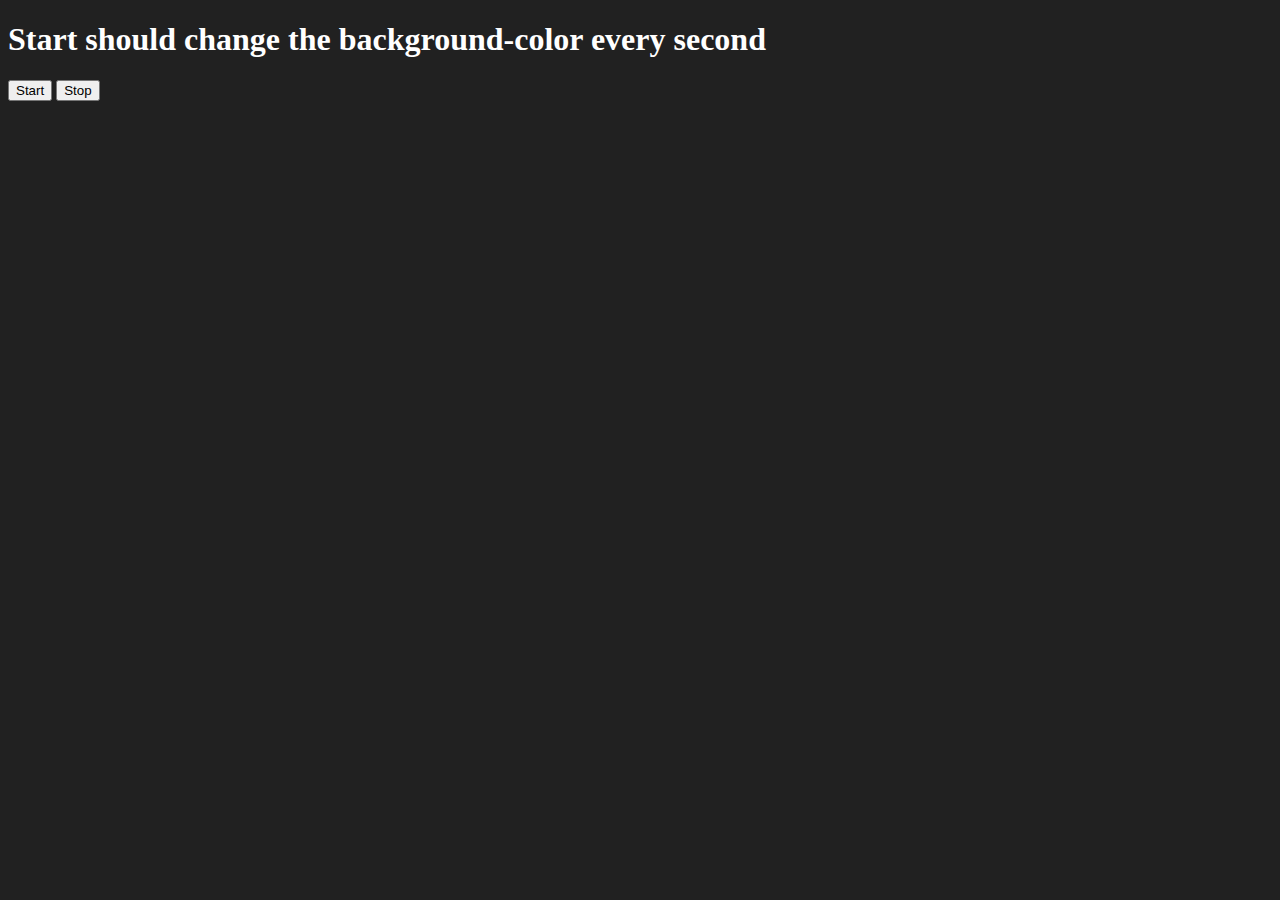
<file: 07_projects/01projectUnlimitedColor/index.html>
<!DOCTYPE html>
<html lang="en">
<head>
    <title>Number Guessing Game</title>
    <meta charset="UTF-8">
    <meta http-equiv="X-UA-Compatible" content="IE=edge">
    <meta name="viewport" content="width=device-width, initial-scale=1.0">
</head>
<body style="background-color: #212121; color: #fff">
    <h1>Start should change the background-color every second</h1>

    <button id="start">Start</button>
    <button id="stop">Stop</button>

    <script src="script.js"></script>
    
</body>
</file>
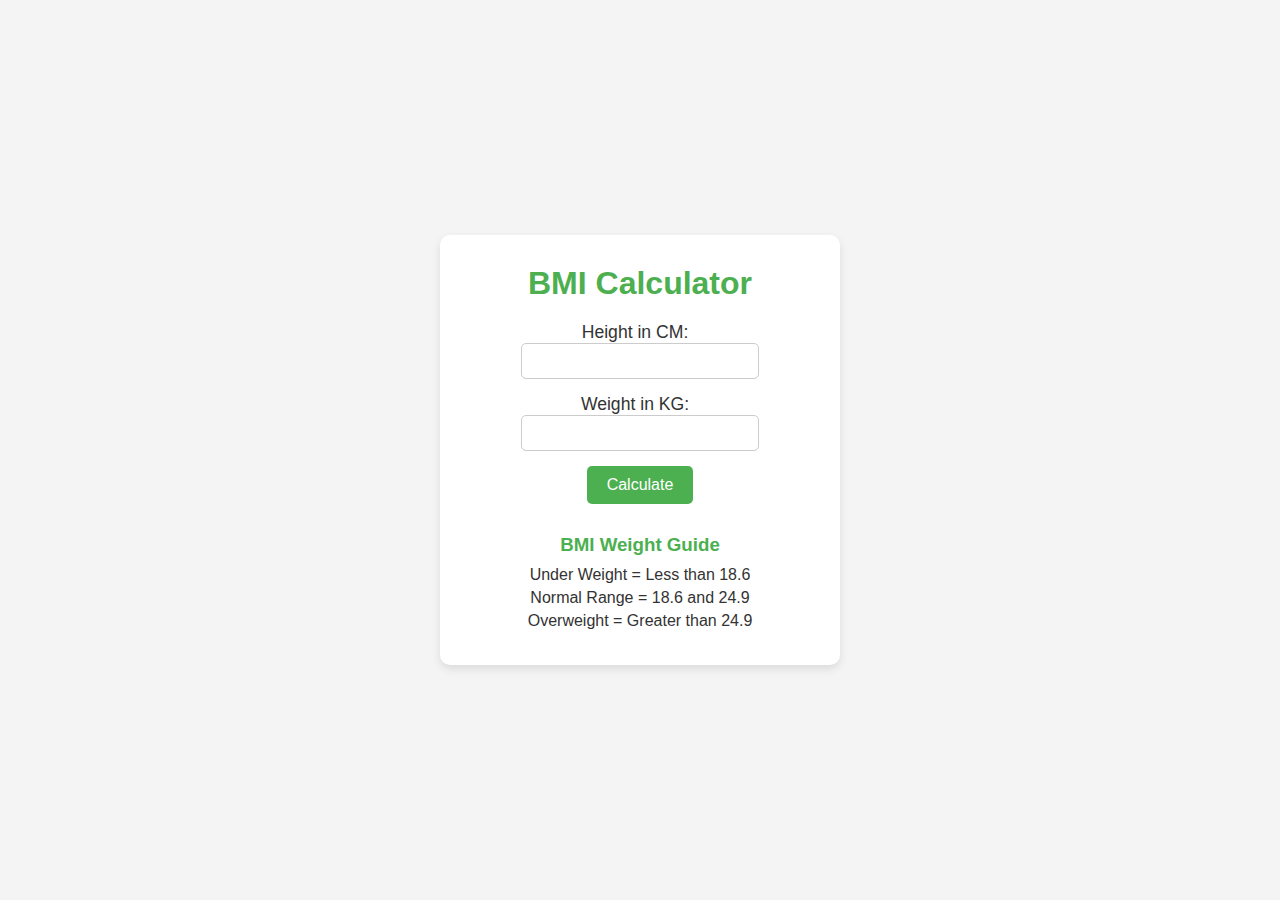
<file: 07_projects/03project-BMICalculator/index.html>
<!DOCTYPE html>
<html lang="en">
  <head>
    <meta charset="UTF-8" />
    <meta name="viewport" content="width=device-width, initial-scale=1.0" />
    <meta http-equiv="X-UA-Compatible" content="ie=edge" />
    <link rel="stylesheet" href="style.css" />
    <title>BMI Calculator</title>
  </head>
  <body>
    <div class="container">
      <h1>BMI Calculator</h1>
      <form>
        <p><label>Height in CM: </label><input type="text" id="height" /></p>
        <p><label>Weight in KG: </label><input type="text" id="weight" /></p>
        <button>Calculate</button>
        <div id="results"></div>
        <div id="weight-guide">
          <h3>BMI Weight Guide</h3>
          <p>Under Weight = Less than 18.6</p>
          <p>Normal Range = 18.6 and 24.9</p>
          <p>Overweight = Greater than 24.9</p>
        </div>
      </form>
    </div>
  </body>
  <script src="script.js"></script>
</html>
</file>
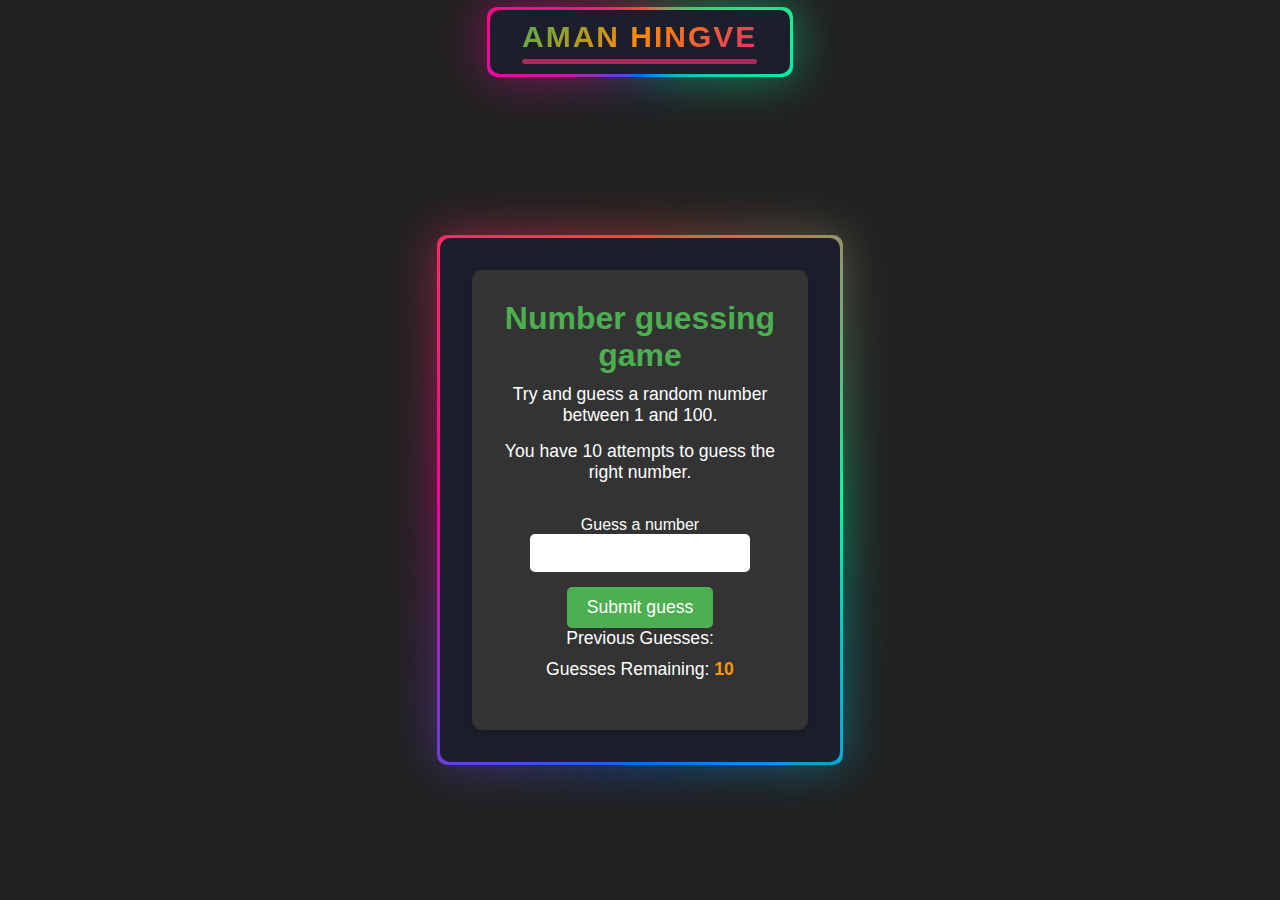
<file: 07_projects/04project-GuessTheNumber/index.html>
<!DOCTYPE html>
<html lang="en">
<head>
    <meta charset="UTF-8">
    <meta name="viewport" content="width=device-width, initial-scale=1.0">
    <meta http-equiv="X-UA-Compatible" content="ie=edge">
    <title>Number Guessing Game</title>
    <link rel="stylesheet" href="style.css">
</head>
<body style="background-color:#212121; color:#fff;">
    <!-- <div class="logo">
        <span class="initials">AH</span>
        <span class="name">Aman Hingve</span>
      </div> -->
    <div class="top">
        <div class="inner" class="top">  
            <div class="logo-container">
                <h1 class="logo">Aman Hingve</h1> 
            </div>
        </div>
    </div>
<div class="boder-color">
    <div id="wrapper">
      <h1>Number guessing game</h1>
    <p>Try and guess a random number between 1 and 100.</p>
    <p>You have 10 attempts to guess the right number.</p>
    </br>
        <form class="form">
            <label2 for="guessField" id="guess">Guess a number</label>
            <input type="text" id="guessField" class="guessField">
            <input type="submit" id="subt" value="Submit guess" class="guessSubmit">
        </form>

        <div class="resultParas">
            <p >Previous Guesses: <span class="guesses"></span></p>
            <p >Guesses Remaining: <span class="lastResult">10</span></p>
            <p class="lowOrHi"></p>
        </div>
    </div>
</div>
    <script src="script.js"></script>
</body>
</html>
</file>
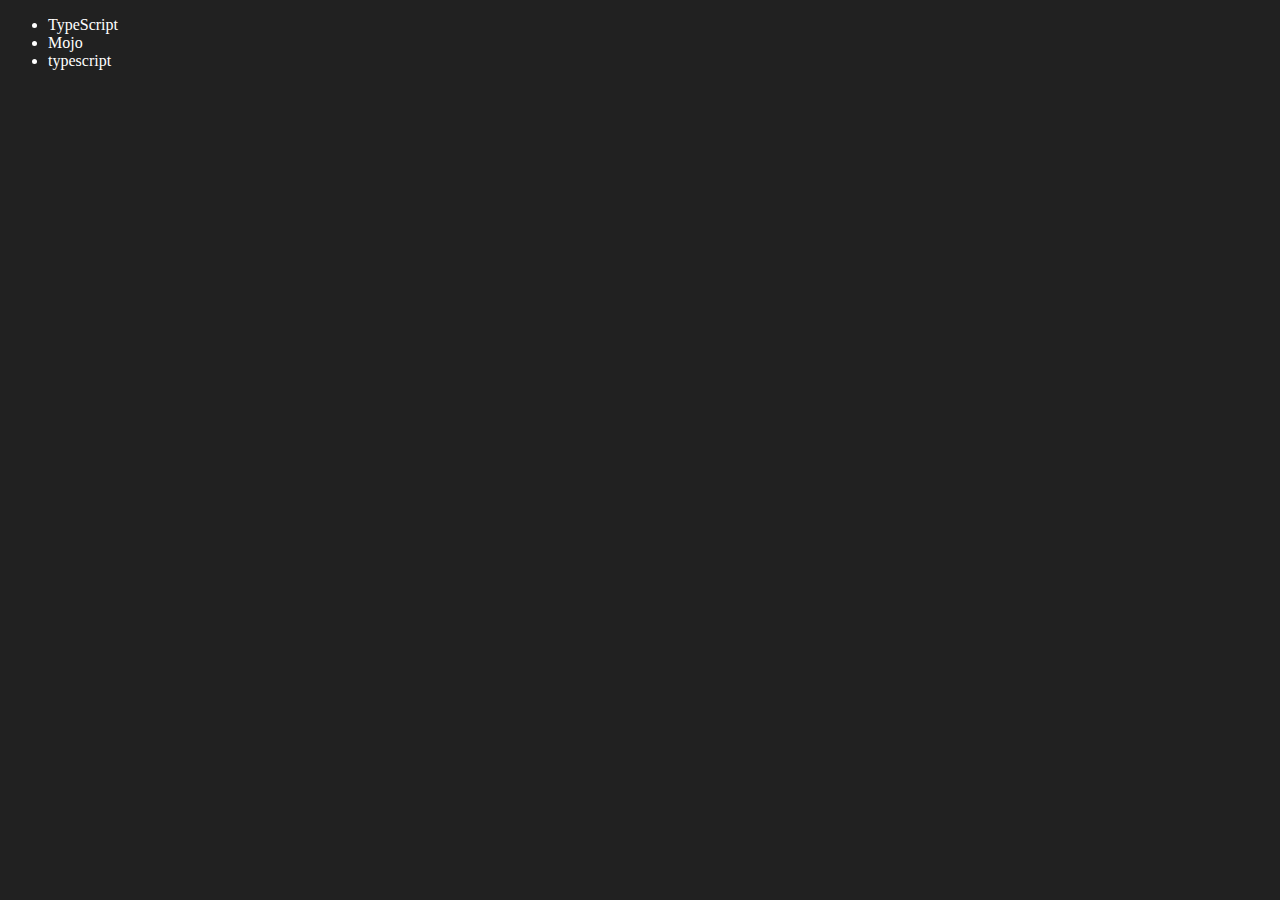
<file: 06_dom/four.html>
<!DOCTYPE html>
<html lang="en">
<head>
    <meta charset="UTF-8">
    <meta http-equiv="X-UA-Compatible" content="IE=edge">
    <meta name="viewport" content="width=device-width, initial-scale=1.0">
    <title>Chai aur code | DOM</title>
</head>
<body style="background-color: #212121; color: #fff;">
    <ul class="language">
        <li>Javascript</li>
    </ul>
</body>
<script>
    function addLanguage(langName){
        const li = document.createElement('li');
        li.innerHTML = `${langName}`
        document.querySelector('.language').appendChild(li)
    }
    addLanguage("python")
    addLanguage("typescript")

    function addOptiLanguage(langName){
        const li = document.createElement('li');
        li.appendChild(document.createTextNode(langName))
        document.querySelector('.language').appendChild(li)
    }
    addOptiLanguage('golang')

    //Edit
    const secondLang = document.querySelector("li:nth-child(2)")
    console.log(secondLang);
    //secondLang.innerHTML = "Mojo"
    const newli = document.createElement('li')
    newli.textContent = "Mojo"
    secondLang.replaceWith(newli)

    //edit
    const firstLang = document.querySelector("li:first-child")
    firstLang.outerHTML = '<li>TypeScript</li>'

    //remove
    const lastLang = document.querySelector('li:last-child')
    lastLang.remove()


</script>
</html>
</file>
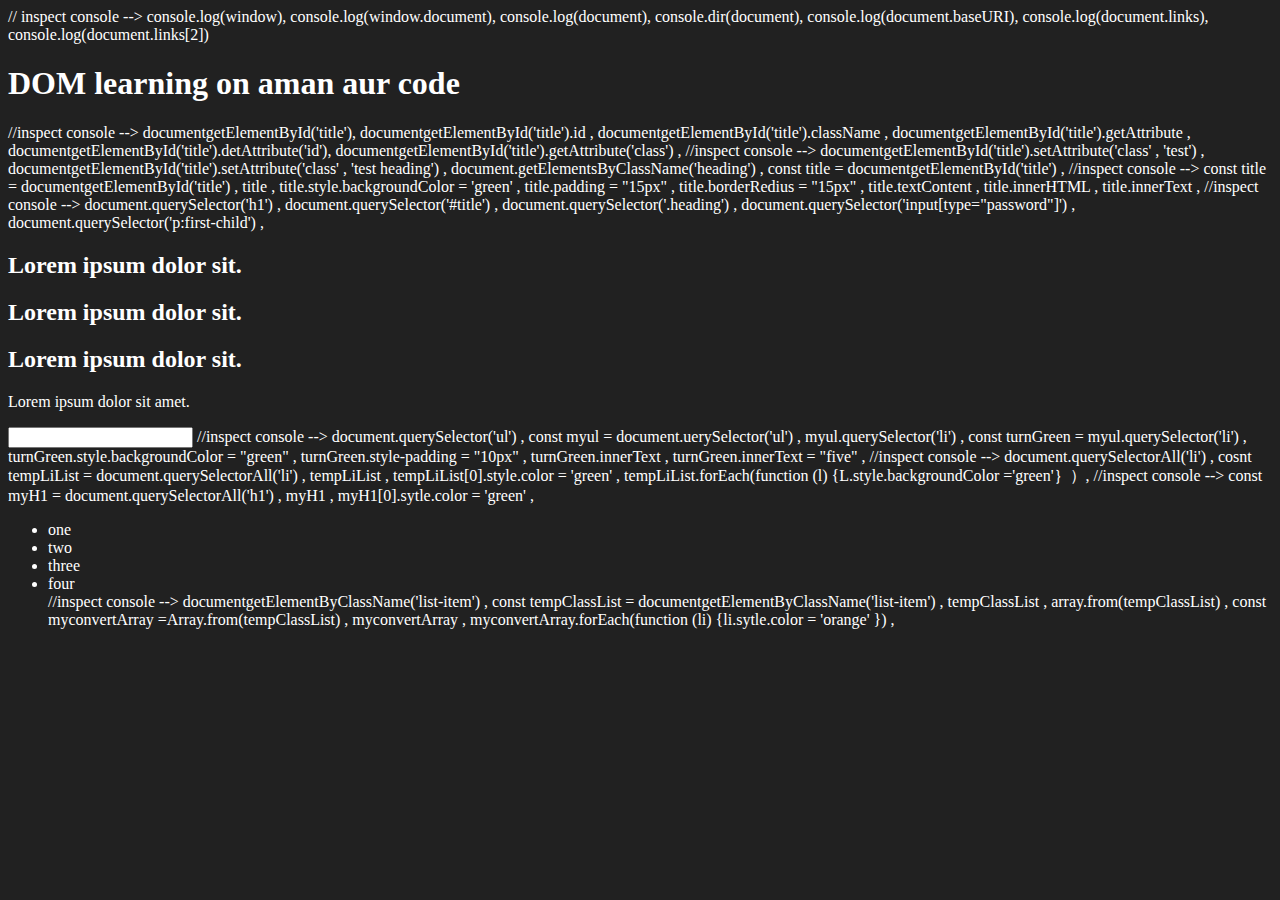
<file: 06_dom/one.html>
<!DOCTYPE html> // inspect console --> console.log(window), console.log(window.document), console.log(document), console.dir(document), console.log(document.baseURI), console.log(document.links), console.log(document.links[2])
<html lang="en">
<head>
    <meta charset="UTF-8">
    
    <title>DOM learning</title>
    <style>
        .bg-black{
            background-color: #212121;
            color: #fff;
        }
    </style>
</head>
<body class="bg-black">
    <div >
        <h1  id="title" class="heading">DOM learning on aman aur code <span style="display: none;">test text</span></h1>
//inspect console --> documentgetElementById('title'), documentgetElementById('title').id , documentgetElementById('title').className , documentgetElementById('title').getAttribute , documentgetElementById('title').detAttribute('id'), documentgetElementById('title').getAttribute('class') ,
//inspect console --> documentgetElementById('title').setAttribute('class' , 'test') , documentgetElementById('title').setAttribute('class' , 'test heading') , document.getElementsByClassName('heading') , const title = documentgetElementById('title') ,
//inspect console --> const title = documentgetElementById('title') , title , title.style.backgroundColor = 'green' , title.padding = "15px" , title.borderRedius = "15px" , title.textContent , title.innerHTML , title.innerText , 
//inspect console --> document.querySelector('h1') , document.querySelector('#title') , document.querySelector('.heading') , document.querySelector('input[type="password"]') , document.querySelector('p:first-child') ,
        
        <h2>Lorem ipsum dolor sit.</h2>
        <h2>Lorem ipsum dolor sit.</h2>
        <h2>Lorem ipsum dolor sit.</h2>
        <p>Lorem ipsum dolor sit amet.</p>
        <input type="password" name="" id="">
//inspect console --> document.querySelector('ul') , const myul = document.uerySelector('ul') , myul.querySelector('li') , const turnGreen = myul.querySelector('li') , turnGreen.style.backgroundColor = "green" , turnGreen.style-padding = "10px" , turnGreen.innerText , turnGreen.innerText = "five" ,
//inspect console --> document.querySelectorAll('li') , cosnt tempLiList = document.querySelectorAll('li') , tempLiList , tempLiList[0].style.color = 'green' , tempLiList.forEach(function (l) {L.style.backgroundColor ='green'｝）,
//inspect console --> const myH1 = document.querySelectorAll('h1') , myH1 , myH1[0].sytle.color = 'green' , 
        
        <ul>
            <li class="list-item">one</li>
            <li class="list-item">two</li>
            <li class="list-item">three</li>
            <li class="list-item">four</li>
//inspect console --> documentgetElementByClassName('list-item') , const tempClassList = documentgetElementByClassName('list-item') , tempClassList , array.from(tempClassList) , const myconvertArray =Array.from(tempClassList) , myconvertArray , myconvertArray.forEach(function (li) {li.sytle.color = 'orange' }) ,  
        </ul>
    </div>
</body>
</html>
</file>
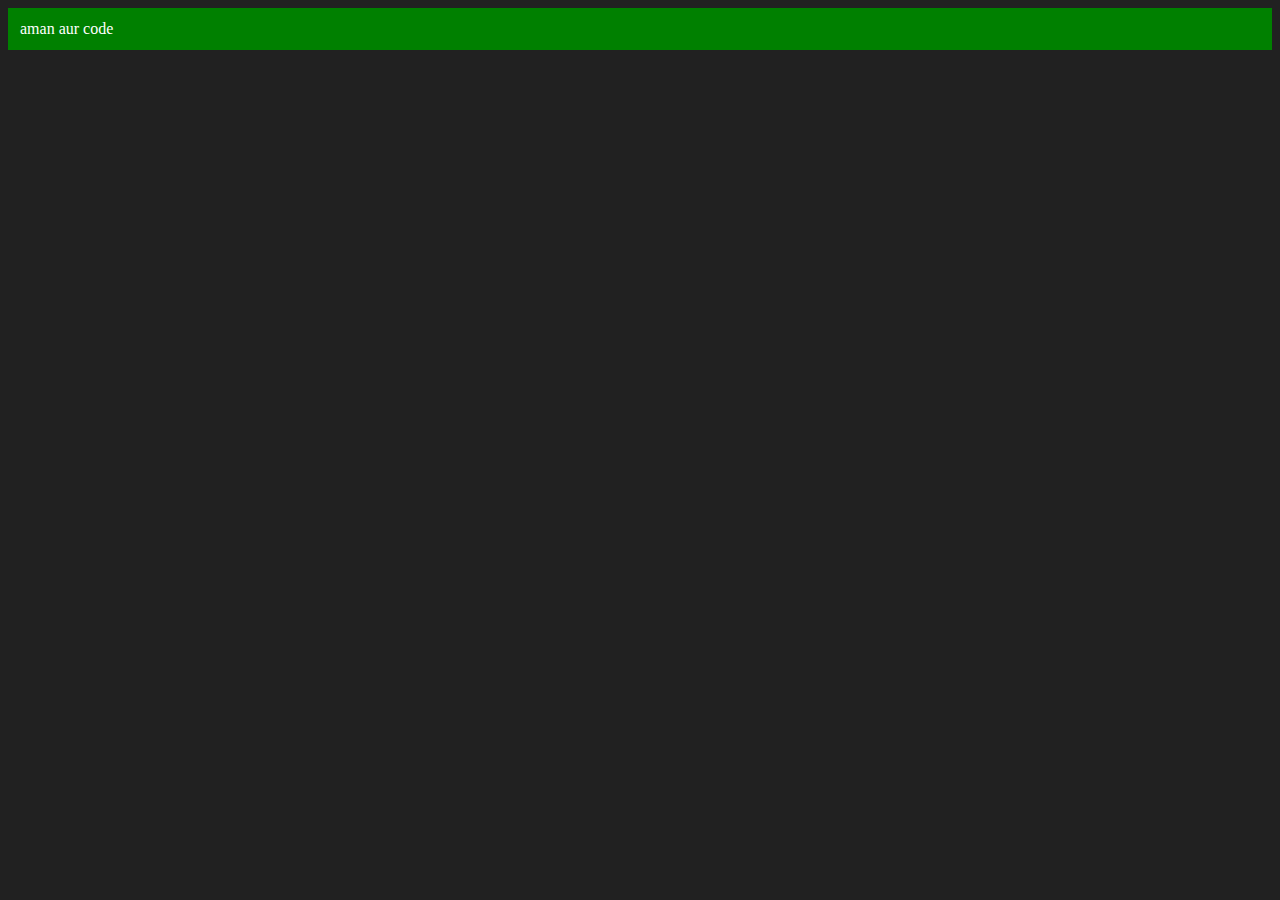
<file: 06_dom/three.html>
<!DOCTYPE html>
<html lang="en">
<head>
    <meta charset="UTF-8">
    <meta http-equiv="X-UA-Compatible" content="IE=edge">
    <meta name="viewport" content="width=device-width, initial-scale=1.0">
    <title>aman aur code </title>
</head>
<body style="background-color: #212121; color: #fff;">
    
</body>
<script>
    const div = document.createElement('div')
    console.log(div);
    div.className = "main"
    div.id = Math.round(Math.random() * 10 + 1)
    div.setAttribute("title", "generated title")
    div.style.backgroundColor = "green"
    div.style.padding = "12px"
    // div.innerText = "aman aur code"
    const addText = document.createTextNode("aman aur code")
    div.appendChild(addText)

    document.body.appendChild(div)
</script>
</html>
</file>
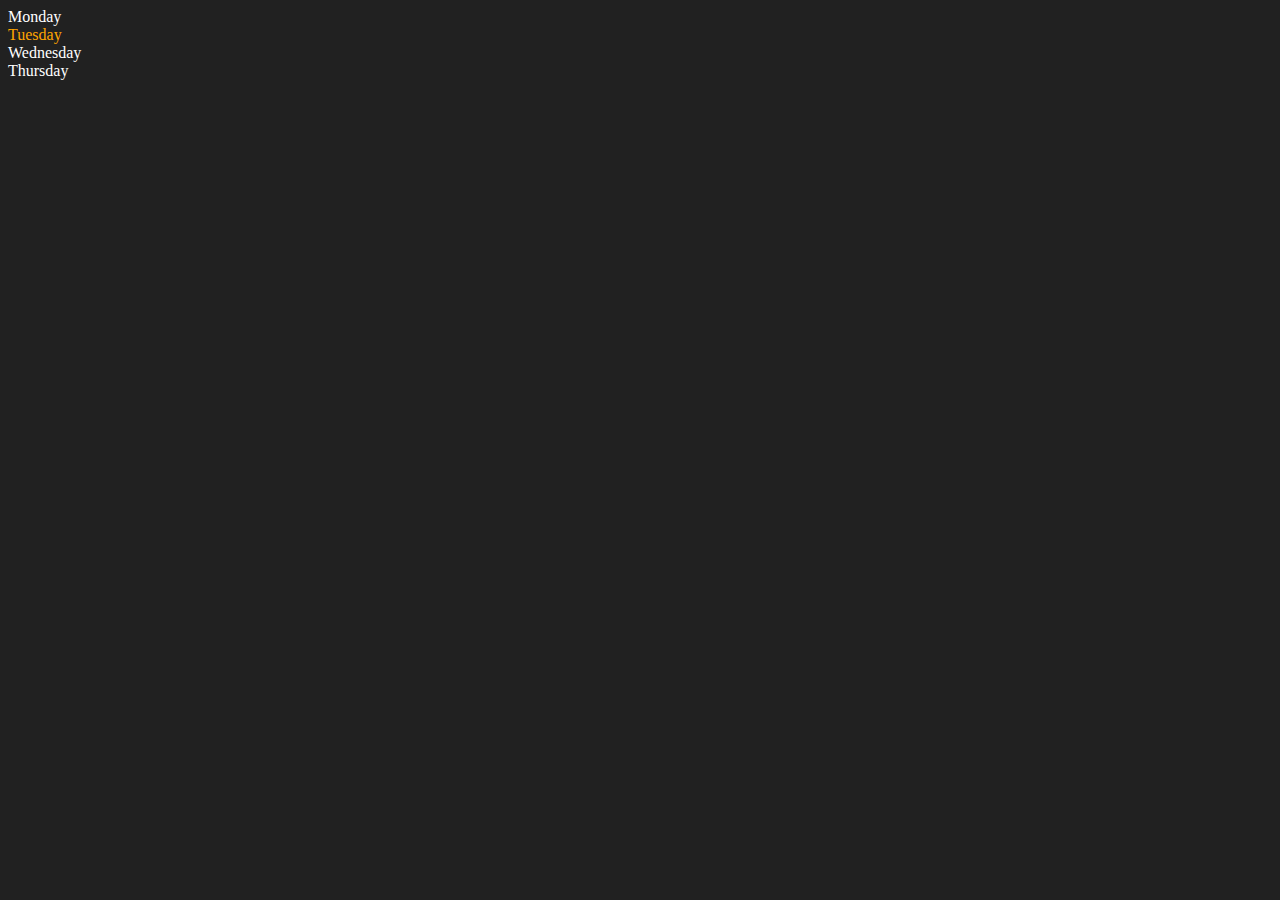
<file: 06_dom/two.html>
<!DOCTYPE html>
<html lang="en">
<head>
    <meta charset="UTF-8">
    <meta http-equiv="X-UA-Compatible" content="IE=edge">
    <meta name="viewport" content="width=device-width, initial-scale=1.0">
    <title>DOM | aman aur code</title>
</head>
<body style="background-color: #212121; color: #fff;">
    <div class="parent">
        <!-- this is a comment -->
        <div class="day">Monday</div>
        <div class="day">Tuesday</div>
        <div class="day">Wednesday</div>
        <div class="day">Thursday</div>
    </div>
</body>
<script>
    const parent = document.querySelector('.parent')
    // console.log(parent);
    // console.log(parent.children);
    // console.log(parent.children[1].innerHTML);

    // for (let i = 0; i < parent.children.length; i++) {
    //      console.log(parent.children[i].innerHTML);
        
    // }
    parent.children[1].style.color = "orange"
    // console.log(parent.firstElementChild);
    // console.log(parent.lastElementChild);

    const dayOne = document.querySelector('.day')
    // console.log(dayOne);
    // console.log(dayOne.parentElement);
    // console.log(dayOne.nextElementSibling);

    console.log("NODES: ", parent.childNodes);
</script>
</html>
</file>
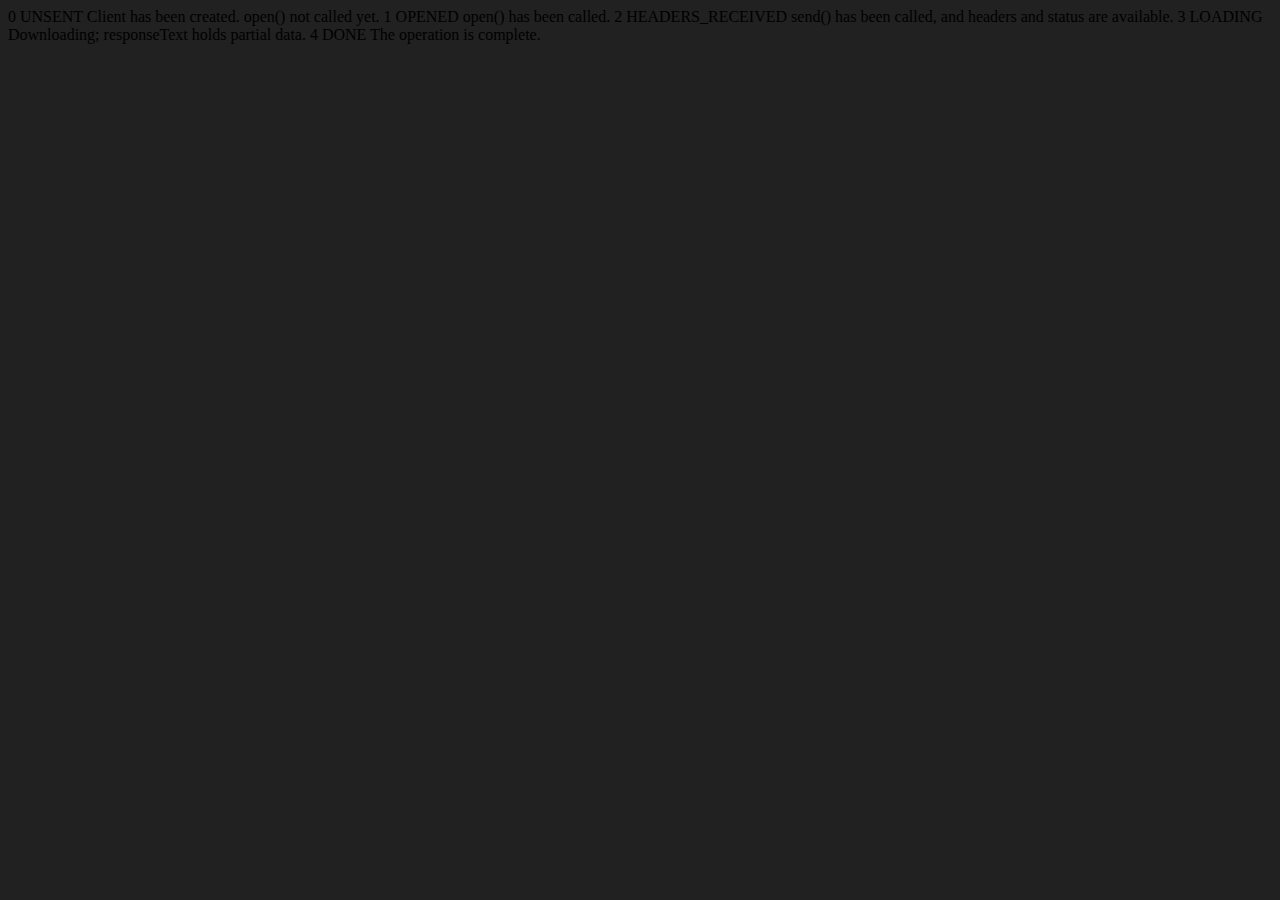
<file: 09_advance_one/ApiRequest.html>
<!-- https://developer.mozilla.org/en-US/docs/Web/AP1/XMLHttpRequest/readyState -->

<!DOCTYPE html>
<html>
    <head>
        <meta charset="utf-8">
        <meta name="viewport" content="width=device-width, initial-scale=1.0">
        <title>Api Request</title>
    </head>
    <body style="background-color: #212121;">
    0    UNSENT	Client has been created. open() not called yet.
    1	OPENED	open() has been called.
    2	HEADERS_RECEIVED	send() has been called, and headers and status are available.
    3	LOADING	Downloading; responseText holds partial data.
    4	DONE	The operation is complete.

    </body>
    <script>
        const requestUrl = 'https://api.github.com/users/Amanhingve'
        const xhr = new XMLHttpRequest();
        xhr.open('GET', requestUrl)
        xhr.onreadystatechange = function(){
          console.log(xhr.readyState);
          if (xhr.readyState === 4) {
             const data = JSON.parse(this.responseText)
                console.log(typeof data);
               console.log(data.followers);
            }
        }
        xhr.send();
    </script>
</html>
</file>
<file: 07_projects/03project-BMICalculator/style.css>
/* Basic reset to remove default margins and padding */
* {
  margin: 0;
  padding: 0;
  box-sizing: border-box;
}

body {
  font-family: Arial, sans-serif;
  background-color: #f4f4f4;
  color: #333;
  display: flex;
  justify-content: center;
  align-items: center;
  height: 100vh;
  padding: 0 20px;
}

/* Container for the calculator */
.container {
  background-color: white;
  border-radius: 10px;
  box-shadow: 0px 4px 8px rgba(0, 0, 0, 0.1);
  padding: 30px;
  max-width: 400px;
  width: 100%;
  text-align: center;
}

/* Heading styles */
h1 {
  font-size: 2rem;
  margin-bottom: 20px;
  color: #4CAF50;
}

/* Form styling */
form p {
  margin-bottom: 15px;
}

label {
  font-size: 1.1rem;
  margin-right: 10px;
}

input[type="text"] {
  padding: 8px;
  width: 70%;
  border: 1px solid #ccc;
  border-radius: 5px;
  font-size: 1rem;
}

button {
  padding: 10px 20px;
  background-color: #4CAF50;
  color: white;
  border: none;
  border-radius: 5px;
  font-size: 1rem;
  cursor: pointer;
}

button:hover {
  background-color: #45a049;
}

#results {
  margin-top: 20px;
  font-size: 1.2rem;
}

#weight-guide {
  margin-top: 30px;
}

#weight-guide h3 {
  margin-bottom: 10px;
  color: #4CAF50;
}

#weight-guide p {
  font-size: 1rem;
  margin-bottom: 5px;
}

/* Add responsiveness for smaller screens */
@media (max-width: 600px) {
  .container {
    padding: 20px;
  }

  h1 {
    font-size: 1.5rem;
  }

  input[type="text"] {
    width: 100%;
  }

  button {
    width: 100%;
    padding: 12px;
  }
}

.red-box{
  background-color: brown;
  color: #5e9b38;
}

.reset-button{
    background-color: #4CAF50;
    color: white;
    padding: 10px 20px;
    font-size: 16px;
    font-weight: bold;;
    border: none;
    border-radius: 5px;
    cursor: pointer;
    margin-top: 10px;
    margin-bottom: 10px;
    text-align: center;
    display: block;
}
/* // resetButton.style.backgroundColor = '#4CAF50';+
  // resetButton.style.color = 'white';+
  // resetButton.style.padding = '10px 20px';+
  // resetButton.style.border = 'none';+
  // resetButton.style.borderRadius = '5px';+
  // resetButton.style.cursor = 'pointer';+
  // resetButton.style.marginTop = '10px';+
  // resetButton.style.marginBottom = '10px';+
  // resetButton.style.fontSize = '16px';+
  // resetButton.style.fontWeight = 'bold'; */
</file>
<file: 07_projects/04project-GuessTheNumber/style.css>
/* Basic reset to remove default margins and padding */
* {
    margin: 0;
    padding: 0;
    box-sizing: border-box;
  }
  
  body {
    font-family: 'Arial', sans-serif;
    background-color: #212121; /* Dark background */
    color: #fff; /* White text */
    display: flex;
    justify-content: center;
    align-items: center;
    height: 100vh;
  }
  
  #wrapper {
    background-color: #333;
    border-radius: 10px;
    box-shadow: 0 4px 8px rgba(0, 0, 0, 0.2);
    padding: 30px;
    max-width: 400px;
    width: 100%;
    text-align: center;
  }
  
  h1 {
    font-size: 2rem;
    color: #4CAF50; /* Green title color */
    margin-bottom: 10px;
  }
  
  p {
    font-size: 1.1rem;
    margin-bottom: 15px;
  }
  
  form {
    margin-bottom: 20px;
  }
  
  label {
    font-size: 1.2rem;
  }
  
  input.guessField {
    padding: 10px;
    font-size: 1rem;
    width: 80%;
    margin-bottom: 15px;
    border: none;
    border-radius: 5px;
  }
  
  input.guessSubmit {
    padding: 10px 20px;
    font-size: 1.1rem;
    background-color: #4CAF50;
    color: white;
    border: none;
    border-radius: 5px;
    cursor: pointer;
  }
  
  input.guessSubmit:hover {
    background-color: #45a049; /* Darken button on hover */
  }
  
  .resultParas p {
    font-size: 1.1rem;
    margin-bottom: 10px;
  }
  
  .lowOrHi {
    font-size: 1.2rem;
    font-weight: bold;
  }
  
  .guesses, .lastResult {
    font-weight: bold;
    color: #ff9800; /* Orange for emphasis */
  }
  
  /* Add responsiveness for smaller screens */
  @media (max-width: 600px) {
    #wrapper {
      padding: 20px;
    }
  
    input.guessField, input.guessSubmit {
      width: 100%;
    }
  }

  .reset-button{
    background-color: #4CAF50;
    color: white;
    padding: 10px 20px;
    font-size: 16px;
    font-weight: bold;
    border: none;
    border-radius: 5px;
    cursor: pointer;
    flex-wrap: wrap;
    position: absolute;
    bottom: 10px;
    left: 50%;
    transform: translateX(-50%);
    margin-bottom: 20px;   
  }


 /* .logo {
    position: absolute;
    top: 0;
    left: 50%;
    transform: translateX(-50%);
    font-size: 36px;
    font-weight: bold;
    font-family: Arial, sans-serif;
    text-transform: uppercase;
    letter-spacing: 2px;
    color: #333;
    text-align: center;
  }
  
  .logo .initials {
    color: #007bff; /* blue color *
    font-size: 40px;
    margin-right: 10px;
  }
  
  .logo .name {
    color: #666; /* gray color *
  }
  
  .logo:hover {
    text-shadow: 2px 2px 4px rgba(0, 0, 0, 0.2);
  }
  
  .logo:hover .initials {
    color: #0069d9; /* darker blue color *
  }  */




.logo-container {
    text-align: center;
    position: absolute;
    top: 0; /* Adjust the distance from the top */
  }

.logo {
    font-size: 30px;
    color: #333;
    letter-spacing: 2px;
    font-weight: bold;
    text-transform: uppercase;
    position: relative;
    display: inline-block;
    background: linear-gradient(135deg,#4CAF50, #ff8a00, #e52e71);
    -webkit-background-clip: text;
    -webkit-text-fill-color: transparent;
    transition: transform 0.3s ease;
    cursor: pointer;
    margin-top: 10px;
  }

.logo:hover {
    transform: scale(1.1);
}

.logo::after {
    content: '';
    position: absolute;
    left: 0;
    right: 0;
    bottom: -10px;
    height: 5px;
    background-color: #e52e71;
    border-radius: 3px;
    opacity: 0.7;
}

.top{
  position: absolute; 
    top: 10px; 
    left: 50%; 
    transform: translateX(-50%); 
    text-align: center; 
    width: 100%; 
}

.inner{
  margin: 0 auto;
  padding: 2em;
  width: 300px;
  background: #1c1f2b;
  text-align: center;
  border-radius: 10px;
  position: relative;
}

.boder-color{
  margin: 0 auto;
  padding: 2em;
  width: 400px;
  background: #1c1f2b;
  text-align: center;
  border-radius: 10px;
  position: relative;
  top : 50px;
}


@property --angle{
  syntax: "<angle>";
  initial-value: 0deg;
  inherits: false;
}

.inner::after,.inner::before{
  content: '';
  position: absolute;
  height: 100%;
  width: 100%;
  background-image: conic-gradient(from var(--angle), #ff4545, #00ff99, #006aff, #ff0095, #ff4545);
  top: 50%;
  left: 50%;
  translate: -50% -50%;
  z-index: -1;
  padding: 3px;
  border-radius: 10px;
  animation: 3s spin linear infinite;
}

.boder-color::after,.boder-color::before{
    content: '';
    position: absolute;
    height: 100%;
    width: 100%;
    background-image: conic-gradient(from var(--angle), #ff4545, #00ff99, #006aff, #ff0095, #ff4545);
    top: 50%;
    left: 50%;
    translate: -50% -50%;
    z-index: -1;
    padding: 3px;
    border-radius: 10px;
    animation: 3s spin linear infinite;
}

.inner::before{
  filter: blur(1.5rem);
  opacity: 0.5;
}

.boder-color::before{
  filter: blur(1.5rem);
  opacity: 0.5;
}

@keyframes spin{
  from{
    --angle: 0deg;
  }
  to{
    --angle: 360deg;
  }
}
</file>
